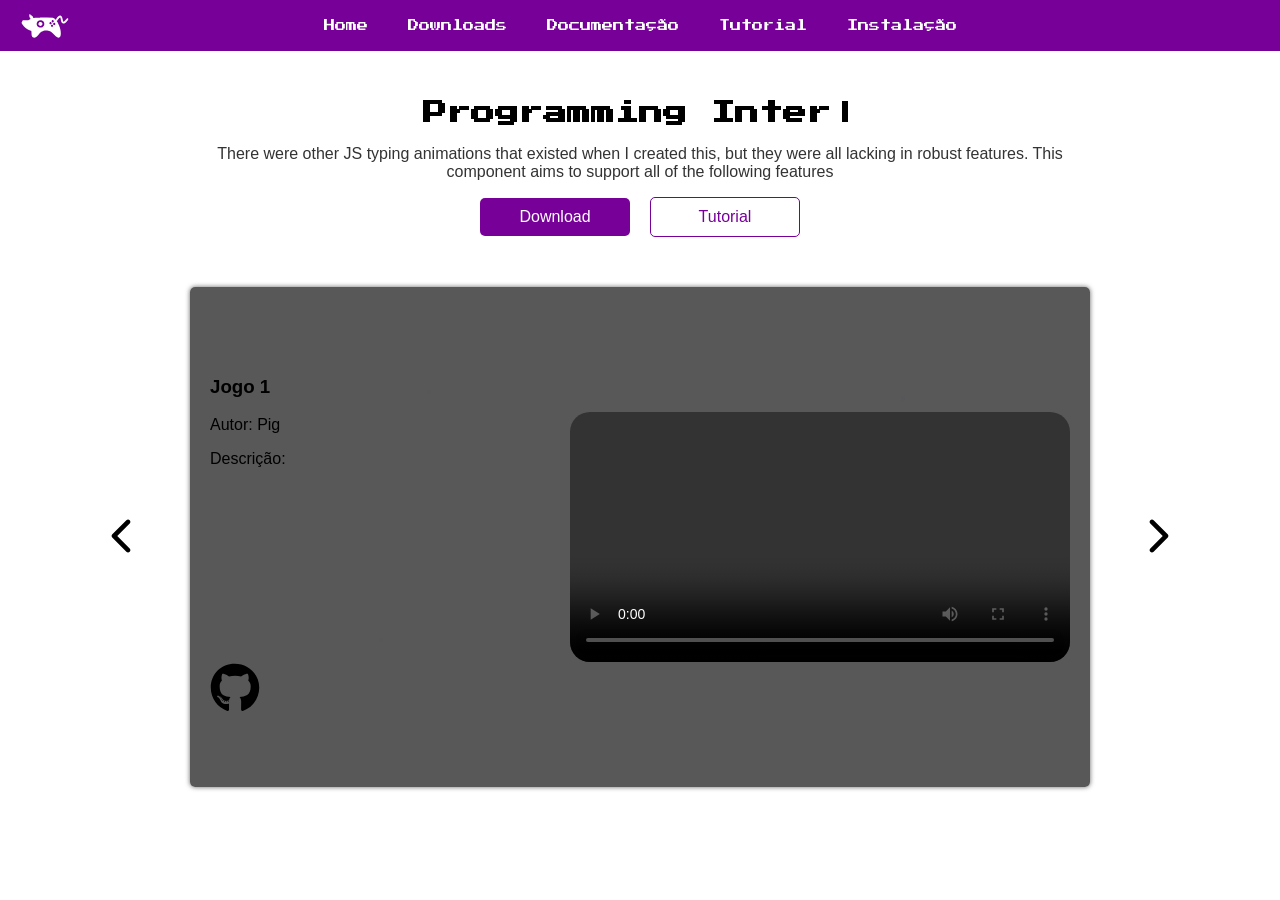
<file: index.html>
<!DOCTYPE html><html><head><meta name="viewport" content="width=device-width"/><meta charSet="utf-8"/><title>PIG</title><link rel="apple-touch-icon" sizes="180x180" href="/icon/apple-touch-icon.png"/><link rel="icon" type="image/png" sizes="32x32" href="/icon/favicon-32x32.png"/><link rel="icon" type="image/png" sizes="16x16" href="/icon/favicon-16x16.png"/><link rel="manifest" href="/icon/site.webmanifest"/><link rel="mask-icon" href="/icon/safari-pinned-tab.svg" color="#770099"/><meta name="msapplication-TileColor" content="#9f00a7"/><meta name="theme-color" content="#770099"/><meta name="next-head-count" content="10"/><link rel="preload" href="/_next/static/css/07f9b37a2b5b131b9974.css" as="style"/><link rel="stylesheet" href="/_next/static/css/07f9b37a2b5b131b9974.css" data-n-g=""/><link rel="preload" href="/_next/static/css/714b165b403b5d241016.css" as="style"/><link rel="stylesheet" href="/_next/static/css/714b165b403b5d241016.css" data-n-p=""/><noscript data-n-css=""></noscript><link rel="preload" href="/_next/static/chunks/main-89a0b570c030acf47156.js" as="script"/><link rel="preload" href="/_next/static/chunks/webpack-50bee04d1dc61f8adf5b.js" as="script"/><link rel="preload" href="/_next/static/chunks/framework.29f9e2f3d4a33bafbaa5.js" as="script"/><link rel="preload" href="/_next/static/chunks/commons.4516cd52cae3d8c3d1fb.js" as="script"/><link rel="preload" href="/_next/static/chunks/pages/_app-e1da3e7a390050204878.js" as="script"/><link rel="preload" href="/_next/static/chunks/1bfc9850.beabe33a1611fd2571d1.js" as="script"/><link rel="preload" href="/_next/static/chunks/95b64a6e.b411ec3f52a1e486b2d9.js" as="script"/><link rel="preload" href="/_next/static/chunks/108113f8.855786e0ae114214e49f.js" as="script"/><link rel="preload" href="/_next/static/chunks/pages/index-2f1ea987bd86f426e4d9.js" as="script"/></head><body><div id="__next"><div class="Home_container__1EcsU"><nav class="Nav_navbar__3WUPJ"><div class="Nav_cantos__tMqIl"><a href="/"><img class="Nav_logo__11byI" src="/icon/safari-pinned-tab.svg" width="50" height="50"/></a></div><div class="Nav_menu__-y5zM"><a class="Nav_item__3QrC4" href="/">Home</a><a class="Nav_item__3QrC4" target="blank" href="https://github.com/PIGDevUff/PigDev">Downloads</a><a class="Nav_item__3QrC4" href="/docs">Documentação</a><a class="Nav_item__3QrC4" href="/tutorial">Tutorial</a><a class="Nav_item__3QrC4" href="/install">Instalação</a></div><div class="Nav_cantos__tMqIl"></div></nav><secion class="Home_about__3PaLB"><div class=""></div><p class="Home_description__17Z4F">There were other JS typing animations that existed when I created this, but they were all lacking in robust features. This component aims to support all of the following features</p><div><a href="https://github.com/PIGDevUff/PigDev" class="Home_downloadBtn__3x4Np" target="blank">Download</a><a class="Home_tutorialBtn__2Ib0S" href="/tutorial">Tutorial</a></div></secion><div class="Card_slider__3UUJR"><button class="Card_changeBtn__1ym0O"><svg stroke="currentColor" fill="currentColor" stroke-width="0" viewBox="0 0 512 512" height="50" width="50" xmlns="http://www.w3.org/2000/svg"><path d="M217.9 256L345 129c9.4-9.4 9.4-24.6 0-33.9-9.4-9.4-24.6-9.3-34 0L167 239c-9.1 9.1-9.3 23.7-.7 33.1L310.9 417c4.7 4.7 10.9 7 17 7s12.3-2.3 17-7c9.4-9.4 9.4-24.6 0-33.9L217.9 256z"></path></svg></button><div class="Card_card__2cXDm" style="background-image:url(/cards/pig.png)"><div class="Card_desc__17fRU"><div><h3>Jogo 1</h3><div><p>Autor: <!-- -->Pig</p><p>Descrição: </p></div></div><a class="Card_button__1TZ0e" target="blank" href="http://github.com/"><svg stroke="currentColor" fill="currentColor" stroke-width="0" viewBox="0 0 496 512" height="50" width="50" xmlns="http://www.w3.org/2000/svg"><path d="M165.9 397.4c0 2-2.3 3.6-5.2 3.6-3.3.3-5.6-1.3-5.6-3.6 0-2 2.3-3.6 5.2-3.6 3-.3 5.6 1.3 5.6 3.6zm-31.1-4.5c-.7 2 1.3 4.3 4.3 4.9 2.6 1 5.6 0 6.2-2s-1.3-4.3-4.3-5.2c-2.6-.7-5.5.3-6.2 2.3zm44.2-1.7c-2.9.7-4.9 2.6-4.6 4.9.3 2 2.9 3.3 5.9 2.6 2.9-.7 4.9-2.6 4.6-4.6-.3-1.9-3-3.2-5.9-2.9zM244.8 8C106.1 8 0 113.3 0 252c0 110.9 69.8 205.8 169.5 239.2 12.8 2.3 17.3-5.6 17.3-12.1 0-6.2-.3-40.4-.3-61.4 0 0-70 15-84.7-29.8 0 0-11.4-29.1-27.8-36.6 0 0-22.9-15.7 1.6-15.4 0 0 24.9 2 38.6 25.8 21.9 38.6 58.6 27.5 72.9 20.9 2.3-16 8.8-27.1 16-33.7-55.9-6.2-112.3-14.3-112.3-110.5 0-27.5 7.6-41.3 23.6-58.9-2.6-6.5-11.1-33.3 2.6-67.9 20.9-6.5 69 27 69 27 20-5.6 41.5-8.5 62.8-8.5s42.8 2.9 62.8 8.5c0 0 48.1-33.6 69-27 13.7 34.7 5.2 61.4 2.6 67.9 16 17.7 25.8 31.5 25.8 58.9 0 96.5-58.9 104.2-114.8 110.5 9.2 7.9 17 22.9 17 46.4 0 33.7-.3 75.4-.3 83.6 0 6.5 4.6 14.4 17.3 12.1C428.2 457.8 496 362.9 496 252 496 113.3 383.5 8 244.8 8zM97.2 352.9c-1.3 1-1 3.3.7 5.2 1.6 1.6 3.9 2.3 5.2 1 1.3-1 1-3.3-.7-5.2-1.6-1.6-3.9-2.3-5.2-1zm-10.8-8.1c-.7 1.3.3 2.9 2.3 3.9 1.6 1 3.6.7 4.3-.7.7-1.3-.3-2.9-2.3-3.9-2-.6-3.6-.3-4.3.7zm32.4 35.6c-1.6 1.3-1 4.3 1.3 6.2 2.3 2.3 5.2 2.6 6.5 1 1.3-1.3.7-4.3-1.3-6.2-2.2-2.3-5.2-2.6-6.5-1zm-11.4-14.7c-1.6 1-1.6 3.6 0 5.9 1.6 2.3 4.3 3.3 5.6 2.3 1.6-1.3 1.6-3.9 0-6.2-1.4-2.3-4-3.3-5.6-2z"></path></svg></a></div><video class="Card_video__-7e8i" width="500" src="" controls=""></video></div><button class="Card_changeBtn__1ym0O"><svg stroke="currentColor" fill="currentColor" stroke-width="0" viewBox="0 0 512 512" height="50" width="50" xmlns="http://www.w3.org/2000/svg"><path d="M294.1 256L167 129c-9.4-9.4-9.4-24.6 0-33.9s24.6-9.3 34 0L345 239c9.1 9.1 9.3 23.7.7 33.1L201.1 417c-4.7 4.7-10.9 7-17 7s-12.3-2.3-17-7c-9.4-9.4-9.4-24.6 0-33.9l127-127.1z"></path></svg></button></div></div></div><script id="__NEXT_DATA__" type="application/json">{"props":{"pageProps":{}},"page":"/","query":{},"buildId":"L8zz5iF8FlPILx_zbdI9x","nextExport":true,"autoExport":true,"isFallback":false}</script><script nomodule="" src="/_next/static/chunks/polyfills-28a453ab78bd7ac4fdb9.js"></script><script src="/_next/static/chunks/main-89a0b570c030acf47156.js" async=""></script><script src="/_next/static/chunks/webpack-50bee04d1dc61f8adf5b.js" async=""></script><script src="/_next/static/chunks/framework.29f9e2f3d4a33bafbaa5.js" async=""></script><script src="/_next/static/chunks/commons.4516cd52cae3d8c3d1fb.js" async=""></script><script src="/_next/static/chunks/pages/_app-e1da3e7a390050204878.js" async=""></script><script src="/_next/static/chunks/1bfc9850.beabe33a1611fd2571d1.js" async=""></script><script src="/_next/static/chunks/95b64a6e.b411ec3f52a1e486b2d9.js" async=""></script><script src="/_next/static/chunks/108113f8.855786e0ae114214e49f.js" async=""></script><script src="/_next/static/chunks/pages/index-2f1ea987bd86f426e4d9.js" async=""></script><script src="/_next/static/L8zz5iF8FlPILx_zbdI9x/_buildManifest.js" async=""></script><script src="/_next/static/L8zz5iF8FlPILx_zbdI9x/_ssgManifest.js" async=""></script></body></html>
</file>
<file: _next/static/css/07f9b37a2b5b131b9974.css>
body,html{padding:0;font-size:100%;font-family:-apple-system,BlinkMacSystemFont,Segoe UI,Roboto,Oxygen,Ubuntu,Cantarell,Fira Sans,Droid Sans,Helvetica Neue,sans-serif;margin:0 0 30px}a{color:inherit;text-decoration:none}*{-moz-box-sizing:border-box;box-sizing:border-box}@media (max-width:350px){html{font-size:62.5%}}@media (max-width:180px){html{font-size:40%}}
</file>
<file: _next/static/css/714b165b403b5d241016.css>
@import url(https://fonts.googleapis.com/css2?family=Press+Start+2P&display=swap);.Nav_navbar__3WUPJ{position:-webkit-sticky;position:sticky;top:0;z-index:20;width:100%;background-color:#709;-webkit-justify-content:space-between;-moz-box-pack:justify;justify-content:space-between;-webkit-align-items:center;-moz-box-align:center;align-items:center;font-family:Press Start\ 2P,cursive}.Nav_menu__-y5zM,.Nav_navbar__3WUPJ{display:-webkit-flex;display:-moz-box;display:flex}.Nav_item__3QrC4{padding:20px;color:#fff;font-size:.7rem;cursor:pointer;-moz-transition:background .2s;transition:background .2s}.Nav_item__3QrC4:hover{background-color:#842785;border-radius:5px}.Nav_cantos__tMqIl{width:200px;margin:0 20px;font-size:1rem;font-weight:600;color:#fff}.Nav_logo__11byI{-webkit-filter:brightness(0) invert(1);filter:brightness(0) invert(1)}@media (max-width:950px){.Nav_menu__-y5zM{display:none}}.Card_slider__3UUJR{max-width:1100px}.Card_card__2cXDm,.Card_slider__3UUJR{display:-webkit-flex;display:-moz-box;display:flex;width:100vw;-webkit-justify-content:space-between;-moz-box-pack:justify;justify-content:space-between;-webkit-align-items:center;-moz-box-align:center;align-items:center}.Card_card__2cXDm{box-shadow:0 0 5px 0 rgba(0,0,0,.6);border-radius:5px;position:relative;max-width:900px;height:500px;padding:0 20px;background-size:cover}.Card_changeBtn__1ym0O{border:none;background:none;outline:0;cursor:pointer}.Card_video__-7e8i{border-radius:20px;outline:0}.Card_desc__17fRU{height:100%;padding:70px 0;display:-webkit-flex;display:-moz-box;display:flex;-webkit-flex-direction:column;-moz-box-orient:vertical;-moz-box-direction:normal;flex-direction:column;-webkit-justify-content:space-between;-moz-box-pack:justify;justify-content:space-between}.Card_button__1TZ0e{cursor:pointer}.Home_container__1EcsU{display:-webkit-flex;display:-moz-box;display:flex;-webkit-align-items:center;-moz-box-align:center;align-items:center;justify-items:center;-webkit-flex-direction:column;-moz-box-orient:vertical;-moz-box-direction:normal;flex-direction:column}.Home_title__3DjR7{font-family:Press Start\ 2P,cursive;font-weight:600;font-size:1.5rem}.Home_about__3PaLB{padding:50px 0;margin:0 auto;width:100%;max-width:900px;text-align:center}.Home_description__17Z4F{color:#333}.Home_downloadBtn__3x4Np{background-color:#709;color:#fff;border:none}.Home_tutorialBtn__2Ib0S{background:none;border:1px solid #709;color:#709}.Home_downloadBtn__3x4Np,.Home_tutorialBtn__2Ib0S{display:inline-block;cursor:pointer;padding:10px 0;max-width:150px;width:-moz-calc(100vw - 20px);width:calc(100vw - 20px);margin:0 10px;border-radius:5px;outline:none;transition:-webkit-transform .2s;-moz-transition:transform .2s,-moz-transform .2s;transition:transform .2s;transition:transform .2s,-webkit-transform .2s,-moz-transform .2s}.Home_downloadBtn__3x4Np:hover,.Home_tutorialBtn__2Ib0S:hover{-webkit-transform:scale(1.1);-moz-transform:scale(1.1);transform:scale(1.1)}
</file>
